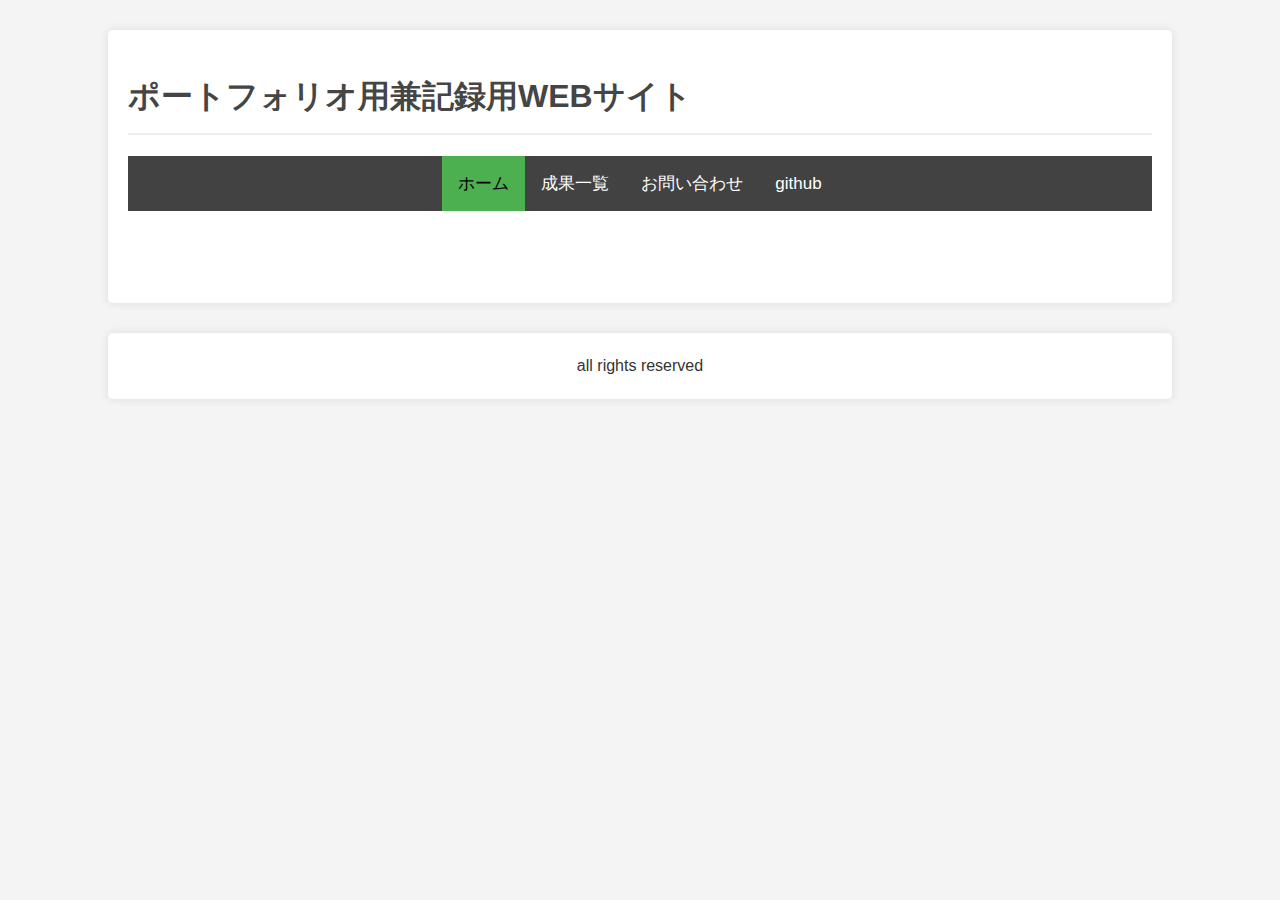
<file: public/index.html>
<!DOCTYPE html>
<html lang="ja">
<head>
    <meta charset="UTF-8">
    <meta name="viewport" content="width=device-width, initial-scale=1.0">
    <title>難解なウェブページ</title>
    <link rel="stylesheet" href="/src/styles/styles.css">
</head>
<body>
    <div class="container">
        <h1>ポートフォリオ用兼記録用WEBサイト</h1>
        <div class="topnav" id="myTopnav">
        <div class="center">
            <a href="index.html" class="active">ホーム</a>
            <a href="news.html">成果一覧</a>
            <a href="contact.html">お問い合わせ</a>
            <a href="https://github.com/waiorecchi">github</a>
            <a href="javascript:void(0);" class="icon" onclick="myFunction()">
            </a>
        </div>
          </div>
        <div class="normal">WELCOME TO MY PERSONAL PAGES</div> 
        </div>
    </div>
    <div class="container">
    <div class="center">
        all rights reserved
    </div>
    </div>
    <script src="/src/script.js"></script>
</body>
</html>
</file>
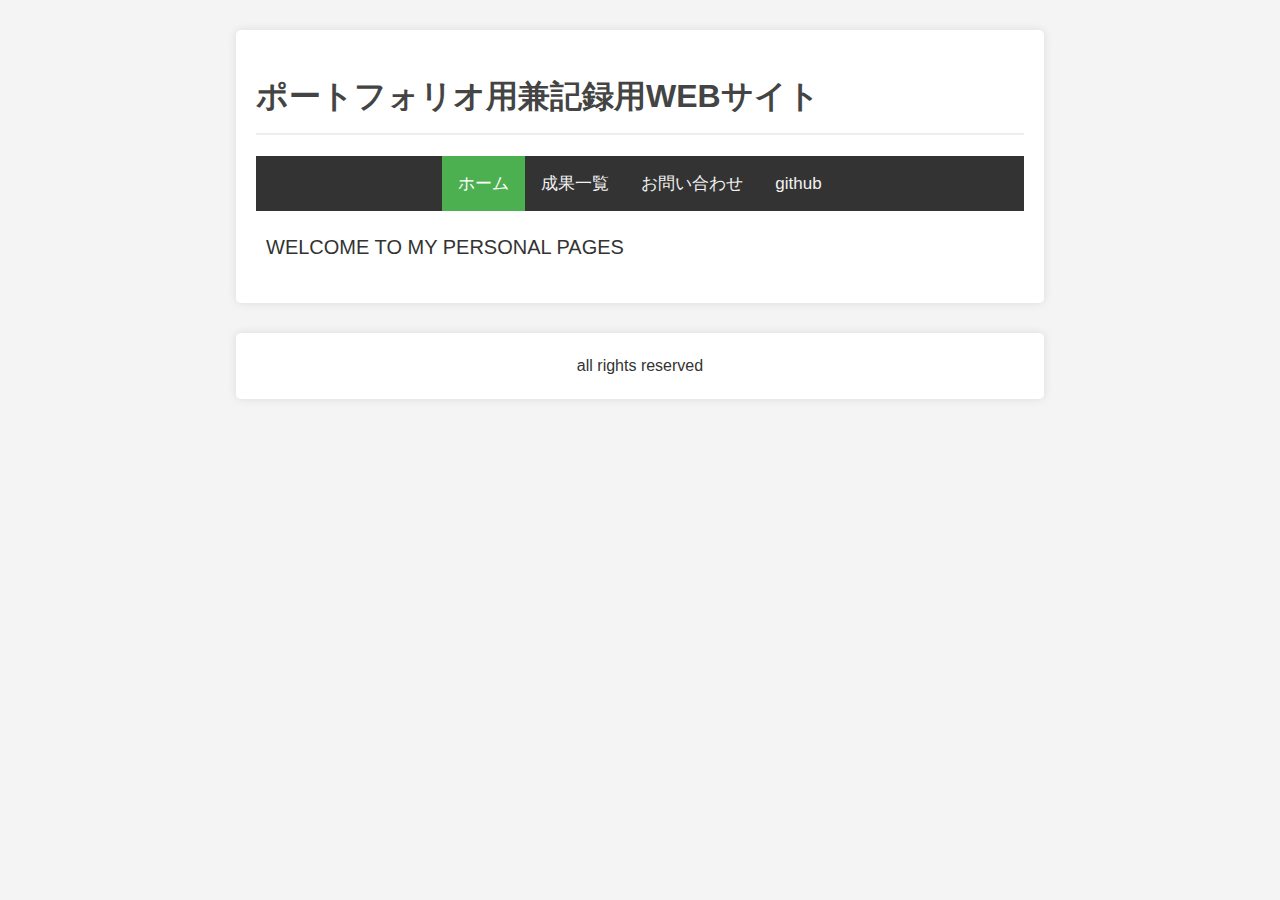
<file: web/index.html>
<!DOCTYPE html>
<html lang="ja">
<head>
    <meta charset="UTF-8">
    <meta name="viewport" content="width=device-width, initial-scale=1.0">
    <title>難解なウェブページ</title>
    <link rel="stylesheet" href="styles.css">
</head>
<body>
    <div class="container">
        <h1>ポートフォリオ用兼記録用WEBサイト</h1>
        <div class="topnav" id="myTopnav">
        <div class="center">
            <a href="index.html" class="active">ホーム</a>
            <a href="news.html">成果一覧</a>
            <a href="contact.html">お問い合わせ</a>
            <a href="https://github.com/waiorecchi">github</a>
            <a href="javascript:void(0);" class="icon" onclick="myFunction()">
            </a>
        </div>
          </div>
        <div class="normal">WELCOME TO MY PERSONAL PAGES</div> 
        </div>
    </div>
    <div class="container">
    <div class="center">
        all rights reserved
    </div>
    </div>
    <script src="script.js"></script>
</body>
</html>
</file>
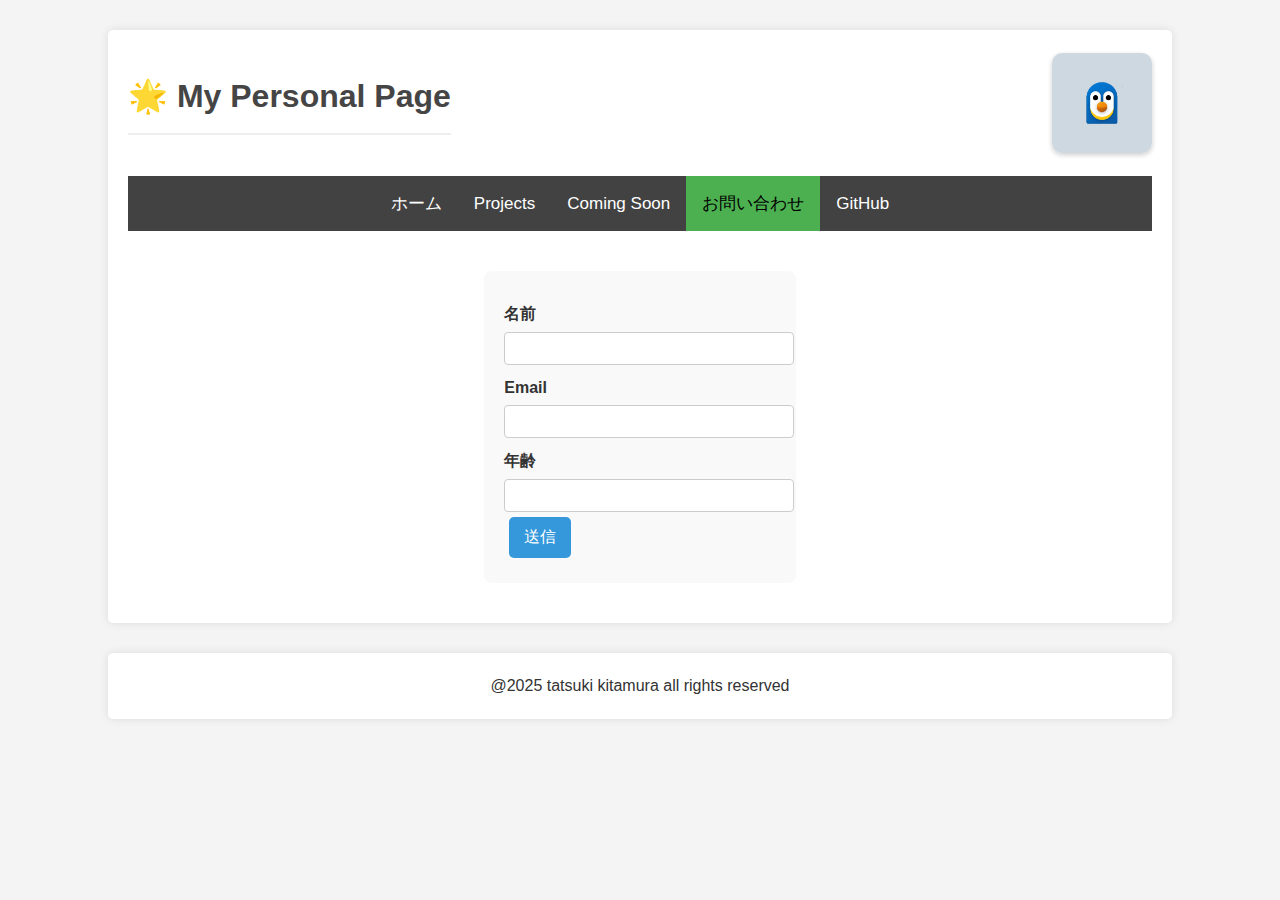
<file: contact.html>
<!DOCTYPE html>
<html lang="ja">
  <head>
    <meta charset="UTF-8" />
    <meta name="viewport" content="width=device-width, initial-scale=1.0" />
    <title>難解なウェブページ</title>
    <link rel="stylesheet" href="src/styles/styles.css" />
  </head>
  <body>
    <div class="container">
      <div class="header-container">
        <h1>🌟 My Personal Page</h1>
        <img src="src/img/test.jpg" alt="Test Image" class="top-right-image" />
      </div>
      <div class="topnav" id="myTopnav">
        <div class="center">
          <a href="index.html">ホーム</a>
          <a href="projects.html">Projects</a>
          <a href="news.html">Coming Soon</a>
          <a href="contact.html" class="active">お問い合わせ</a>
          <a href="https://github.com/waiorecchi">GitHub</a>
          <a href="javascript:void(0);" class="icon" onclick="myFunction()"
            >&#9776;</a
          >
          <a
            href="javascript:void(0);"
            class="close-icon"
            onclick="myFunction()"
            >✕</a
          >
        </div>
      </div>
      <div class="content">
        <form action="/submit" method="POST">
          <label for="name">名前</label>
          <input type="text" id="name" name="name" required />
          <label for="Email">Email</label>
          <input type="text" id="Email" name="Email" required />
          <label for="Age">年齢</label>
          <input type="text" id="Age" name="Age" required />

          <button type="submit">送信</button>
        </form>
      </div>
    </div>
    <div class="container">
      <div class="center">@2025 tatsuki kitamura all rights reserved</div>
    </div>
    <script src="src/script.js"></script>
  </body>
</html>
</file>
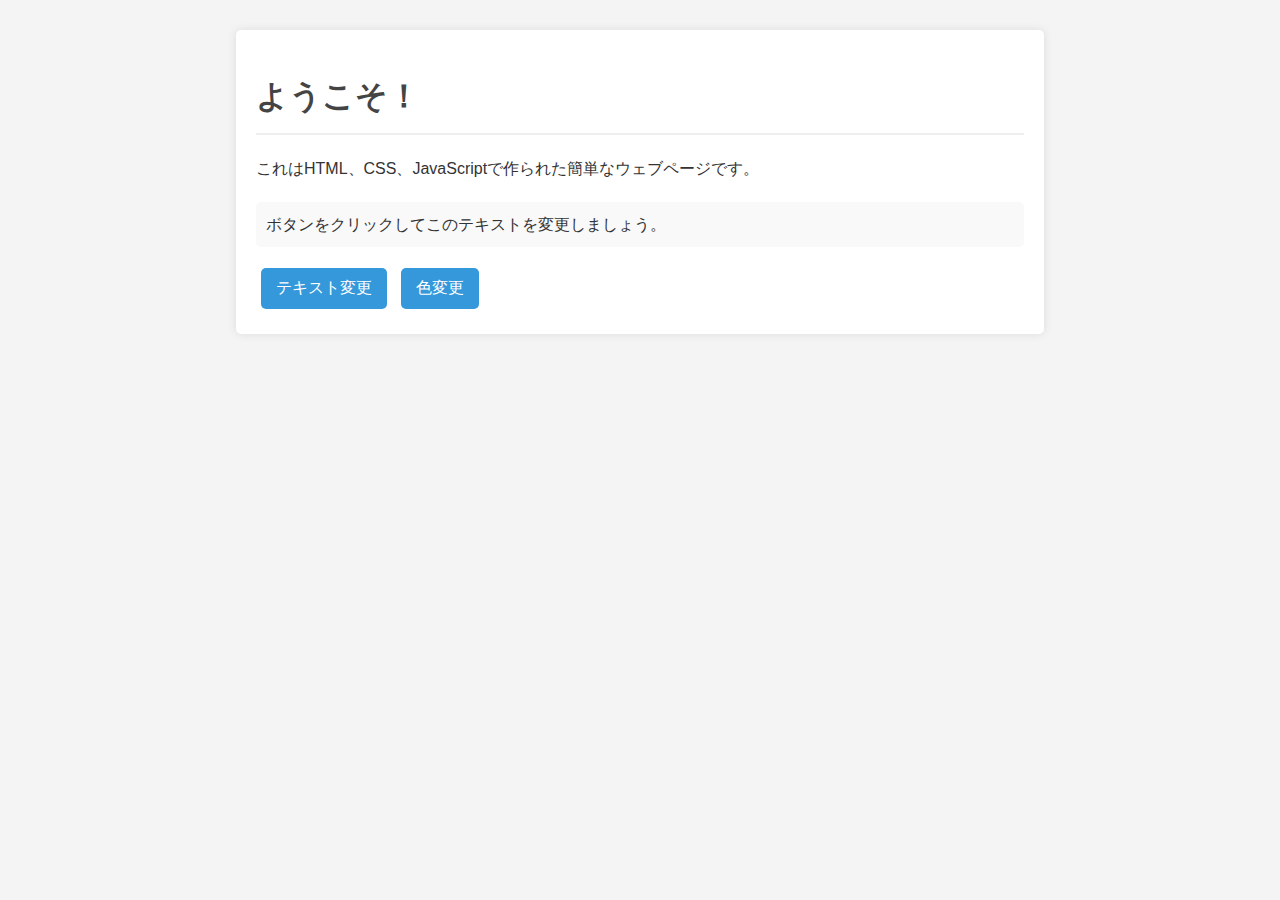
<file: deepseek_html_20250502_6dcbbb.html>
<!DOCTYPE html>
<html lang="ja">
<head>
    <meta charset="UTF-8">
    <meta name="viewport" content="width=device-width, initial-scale=1.0">
    <title>簡単なウェブページ</title>
    <link rel="stylesheet" href="styles.css">
</head>
<body>
    <div class="container">
        <h1>ようこそ！</h1>
        <p>これはHTML、CSS、JavaScriptで作られた簡単なウェブページです。</p>
        
        <div class="content">
            <p id="changeText">ボタンをクリックしてこのテキストを変更しましょう。</p>
            <button id="changeButton">テキスト変更</button>
            <button id="colorButton">色変更</button>
        </div>
    </div>

    <script src="script.js"></script>
</body>
</html>
</file>
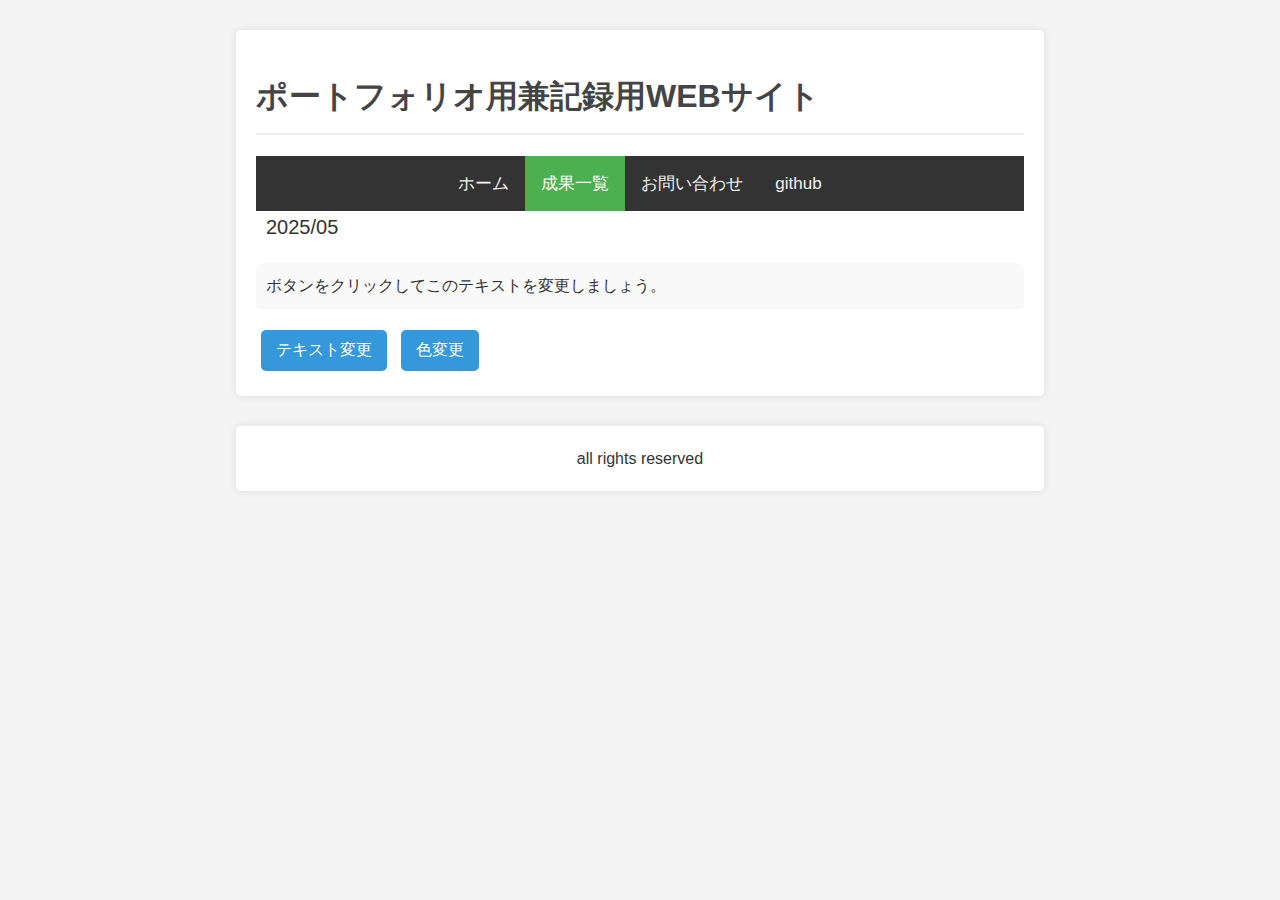
<file: news.html>
<!DOCTYPE html>
<html lang="ja">
<head>
    <meta charset="UTF-8">
    <meta name="viewport" content="width=device-width, initial-scale=1.0">
    <title>難解なウェブページ</title>
    <link rel="stylesheet" href="styles.css">
</head>
<body>
    <div class="container">
        <h1>ポートフォリオ用兼記録用WEBサイト</h1>
        <div class="topnav" id="myTopnav">
        <div class="center">
            <a href="index.html" >ホーム</a>
            <a href="news.html"class="active">成果一覧</a>
            <a href="contact.html">お問い合わせ</a>
            <a href="https://github.com/waiorecchi">github</a>
            <a href="javascript:void(0);" class="icon" onclick="myFunction()">
            </a>
        </div>
          </div>
        <element class="normal">2025/05</element> 
        
        <div class="content">
            <p id="changeText">ボタンをクリックしてこのテキストを変更しましょう。</p>
            <button id="changeButton">テキスト変更</button>
            <button id="colorButton">色変更</button>
        </div>
    </div>
    <div class="container">
    <div class="center">
        all rights reserved
    </div>
    </div>
    <script src="script.js"></script>
</body>
</html>
</file>
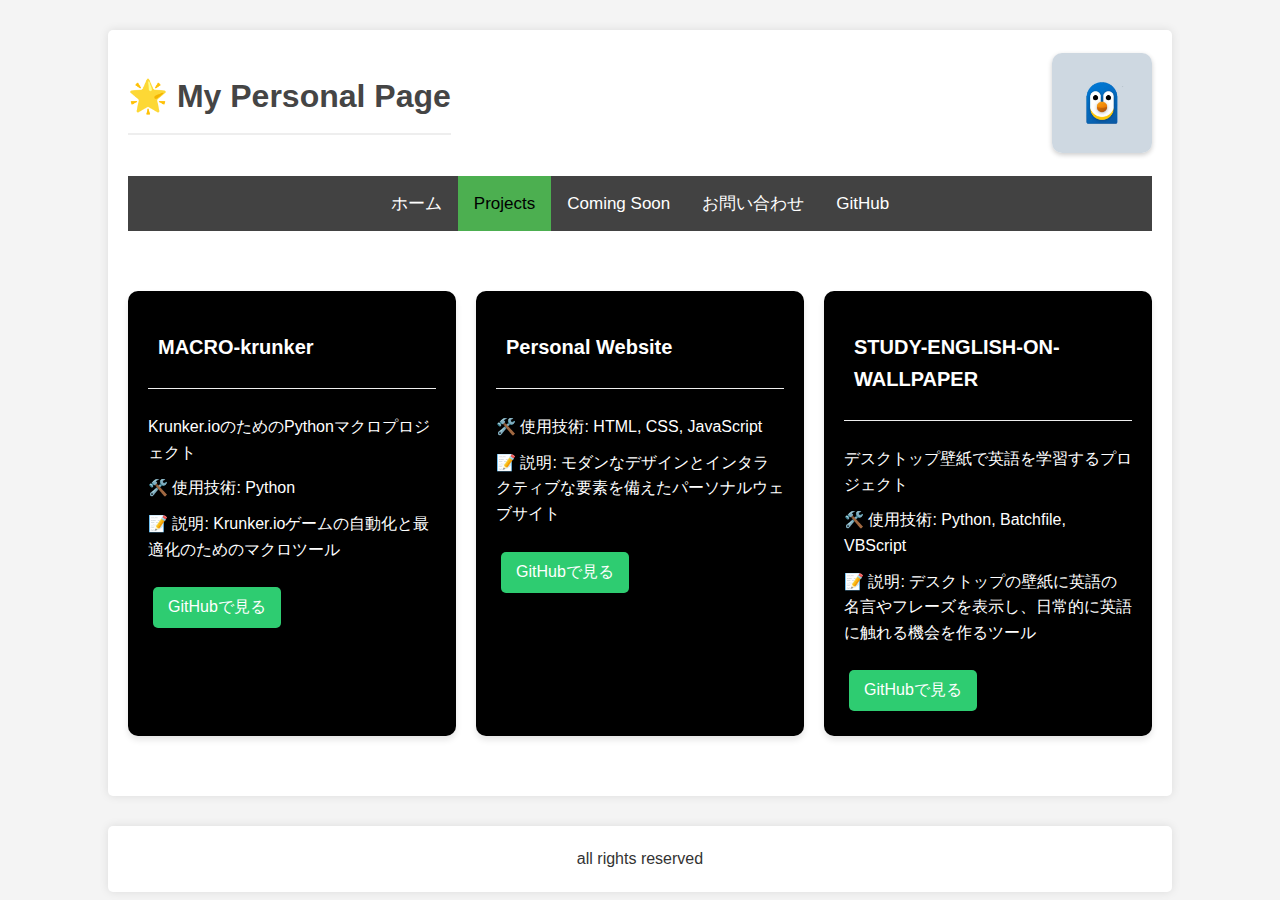
<file: projects.html>
<!DOCTYPE html>
<html lang="ja">
  <head>
    <meta charset="UTF-8" />
    <meta name="viewport" content="width=device-width, initial-scale=1.0" />
    <title>My Projects - wairecchi</title>
    <link rel="stylesheet" href="src/styles/styles.css" />
  </head>
  <body>
    <div class="container">
      <div class="header-container">
        <h1>🌟 My Personal Page</h1>
        <img src="src/img/test.jpg" alt="Test Image" class="top-right-image" />
      </div>
      <div class="topnav" id="myTopnav">
        <div class="center">
          <a href="index.html">ホーム</a>
          <a href="projects.html" class="active">Projects</a>
          <a href="news.html">Coming Soon</a>
          <a href="contact.html">お問い合わせ</a>
          <a href="https://github.com/waiorecchi">GitHub</a>
          <a href="javascript:void(0);" class="icon" onclick="myFunction()"
            >&#9776;</a
          >
          <a
            href="javascript:void(0);"
            class="close-icon"
            onclick="myFunction()"
            >✕</a
          >
        </div>
      </div>
      <div class="content">
        <div class="project-card">
          <h2 class="normal">MACRO-krunker</h2>
          <div class="project-details">
            <p>Krunker.ioのためのPythonマクロプロジェクト</p>
            <p>🛠️ 使用技術: Python</p>
            <p>📝 説明: Krunker.ioゲームの自動化と最適化のためのマクロツール</p>
            <a
              href="https://github.com/waiorecchi/MACRO-krunker"
              target="_blank"
            >
              <button>GitHubで見る</button>
            </a>
          </div>
        </div>

        <div class="project-card">
          <h2 class="normal">Personal Website</h2>
          <div class="project-details">
            <p>🛠️ 使用技術: HTML, CSS, JavaScript</p>
            <p>
              📝 説明:
              モダンなデザインとインタラクティブな要素を備えたパーソナルウェブサイト
            </p>
            <a
              href="https://github.com/waiorecchi/wairecchi.github.io"
              target="_blank"
            >
              <button>GitHubで見る</button>
            </a>
          </div>
        </div>

        <div class="project-card scroll-animate">
          <h2 class="normal">STUDY-ENGLISH-ON-WALLPAPER</h2>
          <div class="project-details">
            <p>デスクトップ壁紙で英語を学習するプロジェクト</p>
            <p>🛠️ 使用技術: Python, Batchfile, VBScript</p>
            <p>
              📝 説明:
              デスクトップの壁紙に英語の名言やフレーズを表示し、日常的に英語に触れる機会を作るツール
            </p>
            <a
              href="https://github.com/waiorecchi/STUDY-ENGLISH-ON-WALLPAPER"
              target="_blank"
            >
              <button>GitHubで見る</button>
            </a>
          </div>
        </div>
      </div>
    </div>
    <div class="container">
      <div class="center">all rights reserved</div>
    </div>
    <script src="src/script.js"></script>
  </body>
</html>
</file>
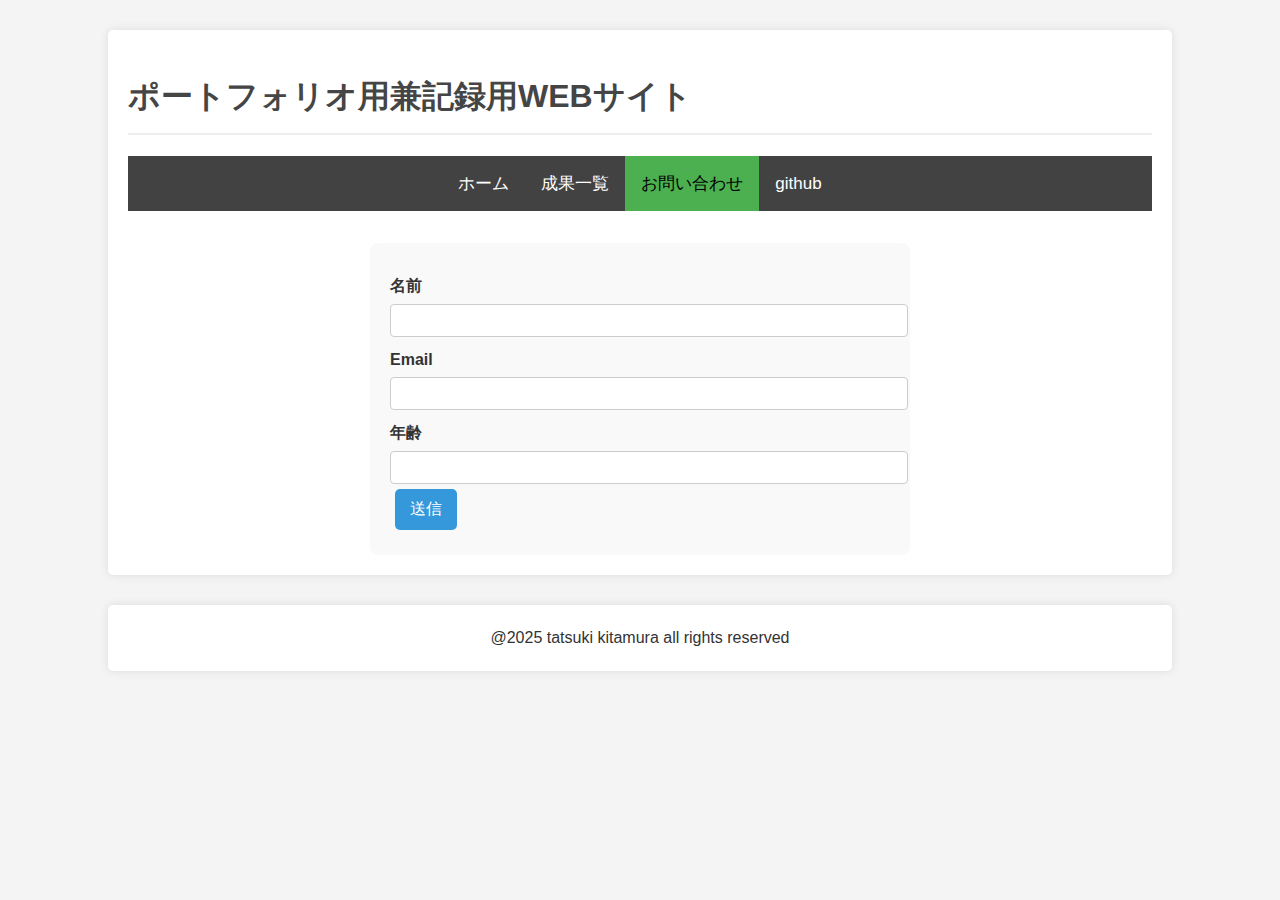
<file: public/contact.html>
<!DOCTYPE html>
<html lang="ja">
<head>
    <meta charset="UTF-8">
    <meta name="viewport" content="width=device-width, initial-scale=1.0">
    <title>難解なウェブページ</title>
    <link rel="stylesheet" href="/src/styles/styles.css">
</head>
<body>
    <div class="container">
        <h1>ポートフォリオ用兼記録用WEBサイト</h1>
        <div class="topnav" id="myTopnav">
        <div class="center">
            <a href="index.html">ホーム</a>
            <a href="news.html">成果一覧</a>
            <a href="contact.html"class="active">お問い合わせ</a>
            <a href="https://github.com/waiorecchi">github</a>
            <a href="javascript:void(0);" class="icon" onclick="myFunction()">
            </a>
        </div>
          </div>
        <element class="normal">2025/05</element> 
    <form action="/submit" method="POST">
        <label for="name">名前</label>
        <input type="text" id="name" name="name" required>
        <label for="Email">Email</label>
        <input type="text" id="Email" name="Email" required>
        <label for="Age">年齢</label>
        <input type="text" id="Age" name="Age" required>
        
        <button type="submit">送信</button>
    </form>



    </div>
    <div class="container">
    <div class="center">
        @2025 tatsuki kitamura all rights reserved
    </div>
    </div>
    <script src="/src/script.js"></script>
</body>
</html>
</file>
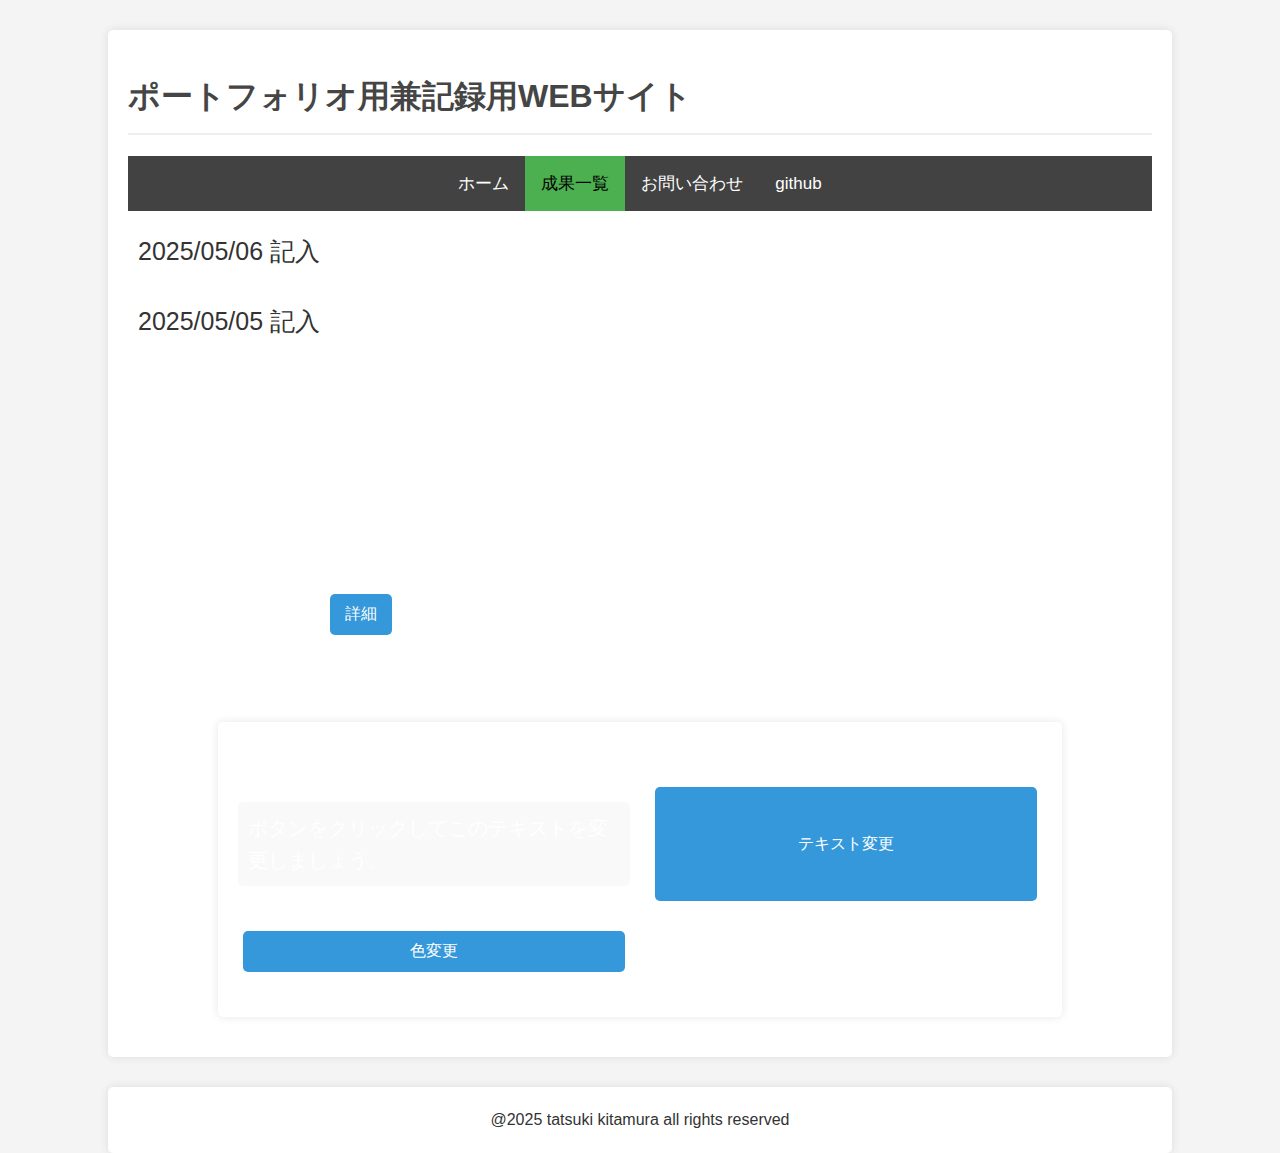
<file: public/news.html>
<!DOCTYPE html>
<html lang="ja">
<head>
    <meta charset="UTF-8">
    <meta name="viewport" content="width=device-width, initial-scale=1.0">
    <title>難解なウェブページ</title>
    <link rel="stylesheet" href="/src/styles/styles.css">
</head>
<body>
    <div class="container">
        <h1>ポートフォリオ用兼記録用WEBサイト</h1>
        <div class="topnav" id="myTopnav">
        <div class="center">
            <a href="index.html">ホーム</a>
            <a href="news.html"class="active">成果一覧</a>
            <a href="contact.html">お問い合わせ</a>
            <a href="https://github.com/waiorecchi">github</a>
            <a href="javascript:void(0);" class="icon" onclick="myFunction()"></a>
            </div>
        </div>
        <div class="large">2025/05/06 記入</div>

        <div class="large">2025/05/05 記入</div>
        <div class="normal">
           <p>場所:ドトール早稲田駅前店</p>
        <p>作業:このwebサイトの作成、progatepathの進行</p>
            今日から日記として書いていこう
          </div>
    <div class="normal">
    <p>2025/05</p> 
        <p></p>krunkerMACRO作成 <button id="urlButton">詳細</a></button>
    <p>↓これはdeepseekに書かせたやつ</p>
    <div class="container">
        <div class="content">
            <p id="changeText">ボタンをクリックしてこのテキストを変更しましょう。</p>
            <button id="changeButton">テキスト変更</button>
            <button id="colorButton">色変更</button>
        </div>
    </div>
    </div>  
    </div>
    <div class="container">
        <div class="center">
       @2025 tatsuki kitamura all rights reserved
        </div>
    </div>
    <script src="/src/script.js"></script>
</body>
</html>
</file>
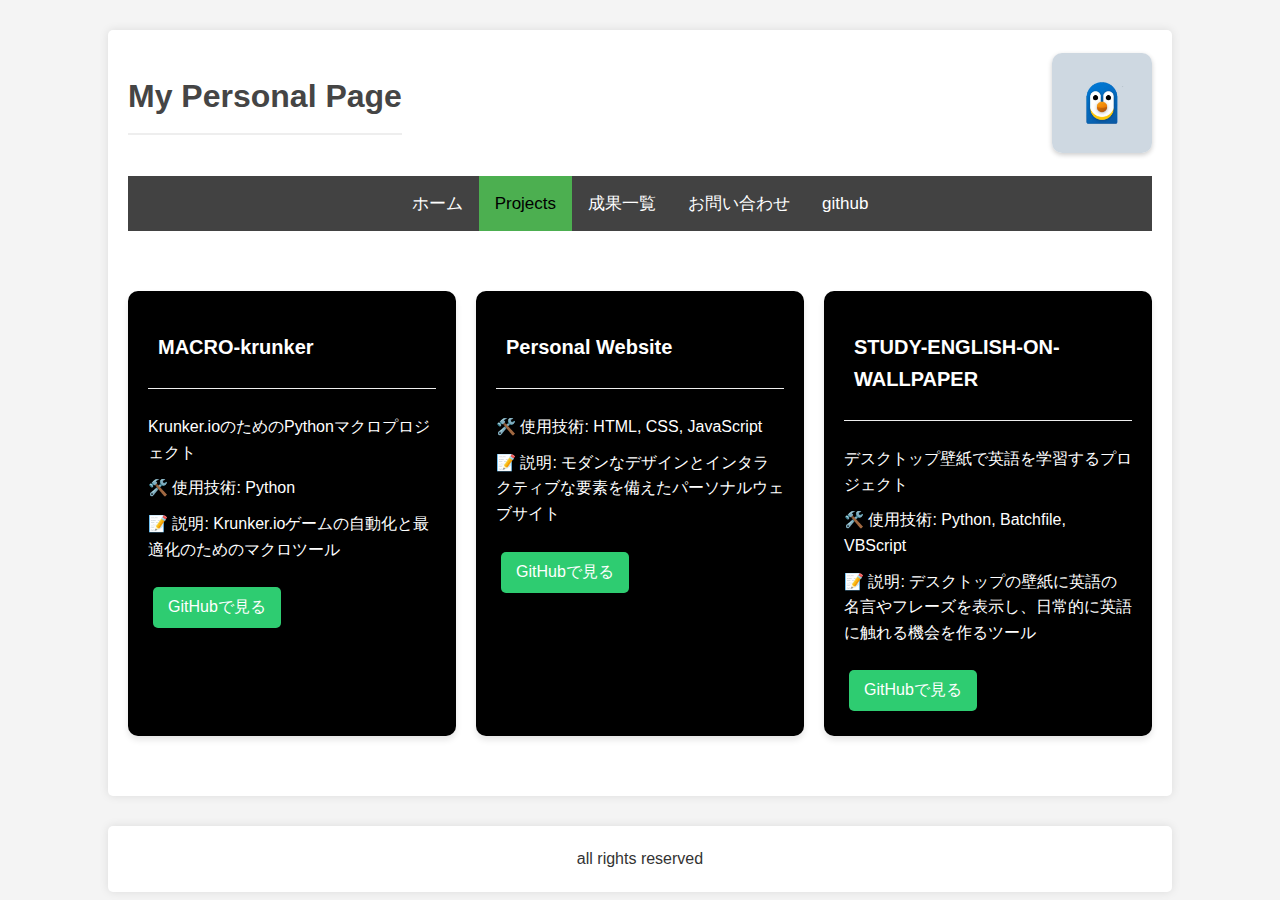
<file: public/projects.html>
<!DOCTYPE html>
<html lang="ja">
  <head>
    <meta charset="UTF-8" />
    <meta name="viewport" content="width=device-width, initial-scale=1.0" />
    <title>My Projects - wairecchi</title>
    <link rel="stylesheet" href="/src/styles/styles.css" />
  </head>
  <body>
    <div class="container">
      <div class="header-container">
        <h1>My Personal Page</h1>
        <img src="/src/img/test.jpg" alt="Test Image" class="top-right-image" />
      </div>
      <div class="topnav" id="myTopnav">
        <div class="center">
          <a href="/index.html">ホーム</a>
          <a href="projects.html" class="active">Projects</a>
          <a href="news.html">成果一覧</a>
          <a href="contact.html">お問い合わせ</a>
          <a href="https://github.com/waiorecchi">github</a>
          <a href="javascript:void(0);" class="icon" onclick="myFunction()"
            >&#9776;</a
          >
        </div>
      </div>
      <div class="content">
        <div class="project-card">
          <h2 class="normal">MACRO-krunker</h2>
          <div class="project-details">
            <p>Krunker.ioのためのPythonマクロプロジェクト</p>
            <p>🛠️ 使用技術: Python</p>
            <p>📝 説明: Krunker.ioゲームの自動化と最適化のためのマクロツール</p>
            <a
              href="https://github.com/waiorecchi/MACRO-krunker"
              target="_blank"
            >
              <button>GitHubで見る</button>
            </a>
          </div>
        </div>

        <div class="project-card">
          <h2 class="normal">Personal Website</h2>
          <div class="project-details">
            <p>🛠️ 使用技術: HTML, CSS, JavaScript</p>
            <p>
              📝 説明:
              モダンなデザインとインタラクティブな要素を備えたパーソナルウェブサイト
            </p>
            <a
              href="https://github.com/waiorecchi/wairecchi.github.io"
              target="_blank"
            >
              <button>GitHubで見る</button>
            </a>
          </div>
        </div>

        <div class="project-card scroll-animate">
          <h2 class="normal">STUDY-ENGLISH-ON-WALLPAPER</h2>
          <div class="project-details">
            <p>デスクトップ壁紙で英語を学習するプロジェクト</p>
            <p>🛠️ 使用技術: Python, Batchfile, VBScript</p>
            <p>
              📝 説明:
              デスクトップの壁紙に英語の名言やフレーズを表示し、日常的に英語に触れる機会を作るツール
            </p>
            <a
              href="https://github.com/waiorecchi/STUDY-ENGLISH-ON-WALLPAPER"
              target="_blank"
            >
              <button>GitHubで見る</button>
            </a>
          </div>
        </div>
      </div>
    </div>
    <div class="container">
      <div class="center">all rights reserved</div>
    </div>
    <script src="/src/script.js"></script>
  </body>
</html>
</file>
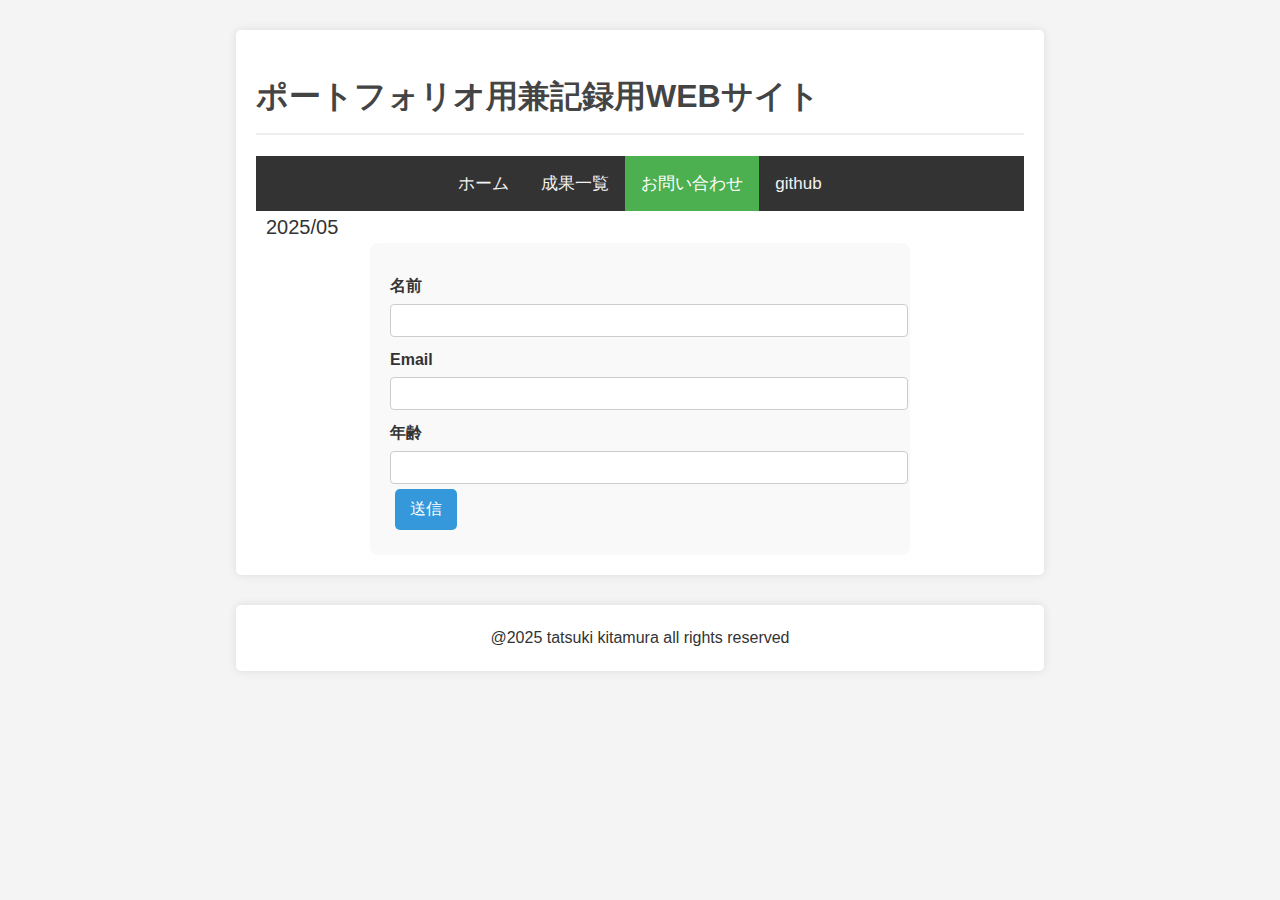
<file: web/contact.html>
<!DOCTYPE html>
<html lang="ja">
<head>
    <meta charset="UTF-8">
    <meta name="viewport" content="width=device-width, initial-scale=1.0">
    <title>難解なウェブページ</title>
    <link rel="stylesheet" href="styles.css">
</head>
<body>
    <div class="container">
        <h1>ポートフォリオ用兼記録用WEBサイト</h1>
        <div class="topnav" id="myTopnav">
        <div class="center">
            <a href="index.html">ホーム</a>
            <a href="news.html">成果一覧</a>
            <a href="contact.html"class="active">お問い合わせ</a>
            <a href="https://github.com/waiorecchi">github</a>
            <a href="javascript:void(0);" class="icon" onclick="myFunction()">
            </a>
        </div>
          </div>
        <element class="normal">2025/05</element> 
    <form action="/submit" method="POST">
        <label for="name">名前</label>
        <input type="text" id="name" name="name" required>
        <label for="Email">Email</label>
        <input type="text" id="Email" name="Email" required>
        <label for="Age">年齢</label>
        <input type="text" id="Age" name="Age" required>
        
        <button type="submit">送信</button>
    </form>



    </div>
    <div class="container">
    <div class="center">
        @2025 tatsuki kitamura all rights reserved
    </div>
    </div>
    <script src="script.js"></script>
</body>
</html>
</file>
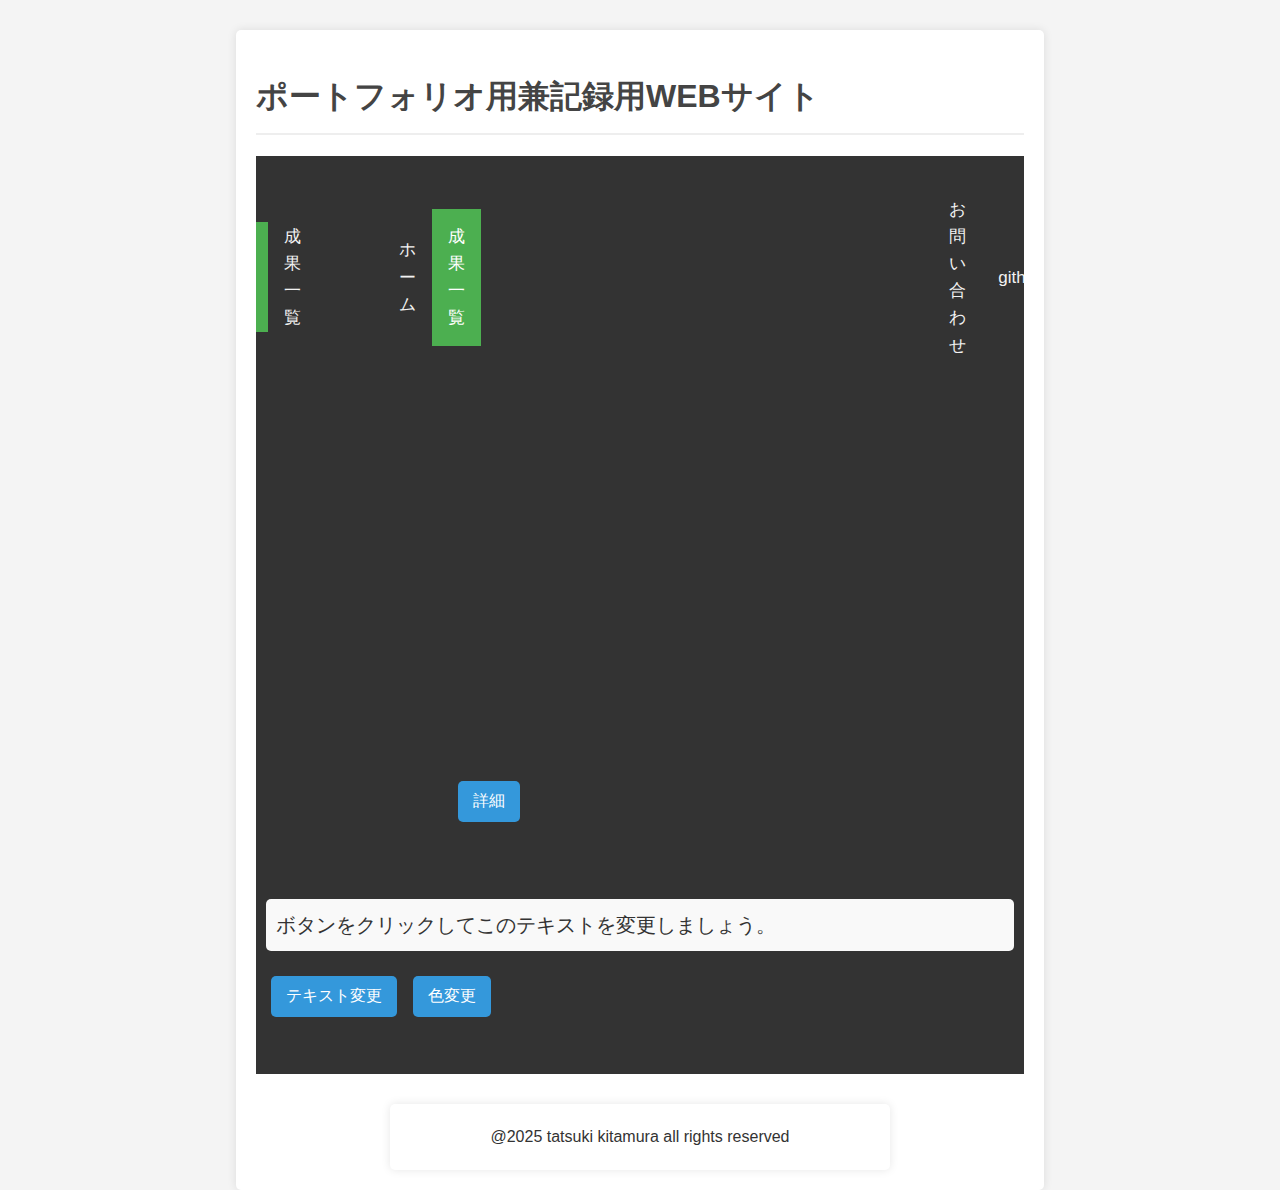
<file: web/news.html>
<!DOCTYPE html>
<html lang="ja">
<head>
    <meta charset="UTF-8">
    <meta name="viewport" content="width=device-width, initial-scale=1.0">
    <title>難解なウェブページ</title>
    <link rel="stylesheet" href="styles.css">
</head>
<body>
    <div class="container">
        <h1>ポートフォリオ用兼記録用WEBサイト</h1>
        <div class="topnav" id="myTopnav">
<<<<<<< HEAD:index.html
            <div class="center">
            <a href="index.html" class="active">ホーム</a>
            <a href="news.html">成果一覧</a>
=======
        <div class="center">
            <a href="index.html">ホーム</a>
            <a href="news.html"class="active">成果一覧</a>
>>>>>>> 92be323d914242246ffbb97a012128b78d94eaf6:web/news.html
            <a href="contact.html">お問い合わせ</a>
            <a href="https://github.com/waiorecchi">github</a>
            <a href="javascript:void(0);" class="icon" onclick="myFunction()"></a>
            </div>
        </div>
<<<<<<< HEAD:index.html
        <div class="large">2025/05/06 記入</div>

        <div class="large">2025/05/06 記入</div>
        <div class="normal">
           <p>場所:ドトール早稲田駅前店</p>
        <p>作業:このwebサイトの作成、progatepathの進行</p>
            今日から日記として書いていこう
=======
          </div>
    <div class="normal">
    <p>2025/05</p> 
        <p></p>krunkerMACRO作成 <button id="urlButton">詳細</a></button>
    <p>↓これはdeepseekに書かせたやつ</p>
        <div class="content">
            <p id="changeText">ボタンをクリックしてこのテキストを変更しましょう。</p>
            <button id="changeButton">テキスト変更</button>
            <button id="colorButton">色変更</button>
>>>>>>> 92be323d914242246ffbb97a012128b78d94eaf6:web/news.html
        </div>
    </div>  
    </div>
    <div class="container">
        <div class="center">
       @2025 tatsuki kitamura all rights reserved
        </div>
    </div>
    <script src="script.js"></script>
</body>
</html>
</file>
<file: src/styles/styles.css>
body {
  font-family: "Arial", sans-serif;
  line-height: 1.6;
  margin: 0;
  padding: 0;
  background-color: #f4f4f4;
  color: #333;
}
/*真ん中に寄せる*/
.center {
  display: flex;
  justify-content: center; /* 水平方向 */
  align-items: center;
}

form {
  max-width: 500px;
  margin: 0 auto;
  padding: 20px;
  background: #f9f9f9;
  border-radius: 8px;
}

label {
  display: block;
  margin-top: 10px;
  font-weight: bold;
}

input,
textarea,
select {
  width: 100%;
  padding: 8px;
  margin-top: 5px;
  border: 1px solid #ccc;
  border-radius: 4px;
}

.container {
  width: 80%;
  margin: 0 auto;
  padding: 20px;
  background: #fff;
  box-shadow: 0 0 10px rgba(0, 0, 0, 0.1);
  margin-top: 30px;
  border-radius: 5px;
  animation: fadeIn 0.8s ease-out;
}
.large {
  font-size: 25px;
  margin: 10px;
  padding-bottom: 10px;
  margin-top: 20px;
  transition: all 0.3s ease;
}

.normal {
  color: #ffffff;
  font-size: 20px;
  margin: 10px;
  padding-bottom: 10px;
  margin-top: 20px;
  transition: all 0.3s ease;
}

h1 {
  color: #454545;
  border-bottom: 2px solid #eee;
  padding-bottom: 10px;
}

.content {
  margin-top: 20px;
}

button {
  background: #3498db;
  color: white;
  border: none;
  padding: 10px 15px;
  margin: 5px;
  border-radius: 5px;
  cursor: pointer;
  font-size: 16px;
  transition: all 0.3s ease;
}

button:hover {
  background: #2980b9;
  transform: translateY(-2px);
  box-shadow: 0 5px 15px rgba(0, 0, 0, 0.2);
}

#changeText {
  padding: 10px;
  background: #f9f9f9;
  border-radius: 5px;
  transition: all 0.3s ease;
}

.topnav {
  overflow: hidden;
  background-color: #424242;
}

.topnav a {
  float: left;
  display: block;
  color: #ffffff;
  text-align: center;
  padding: 14px 16px;
  text-decoration: none;
  font-size: 17px;
  transition: all 0.3s ease;
  position: relative;
}

.topnav a::after {
  content: "";
  position: absolute;
  width: 0;
  height: 2px;
  bottom: 0;
  left: 50%;
  background-color: #4caf50;
  transition: all 0.3s ease;
}

.topnav a:hover::after {
  width: 100%;
  left: 0;
}

.topnav a.active {
  background-color: #4caf50;
  color: rgb(0, 0, 0);
}

/* ハンバーガーメニューのスタイル */
.topnav .icon {
  display: none;
  float: right;
  cursor: pointer;
  padding: 14px 16px;
  color: #ffffff;
  font-size: 24px;
}

.topnav .close-icon {
  display: none;
  color: #ffffff;
  font-size: 24px;
  cursor: pointer;
  padding: 15px 16px;
  border-top: 1px solid #555555;
  width: 100%;
  text-align: center;
  box-sizing: border-box;
}

@media screen and (max-width: 600px) {
  /* Initially hide all nav links in .center, only icon should be visible via later .icon rule */
  .topnav .center a:not(.icon) {
    display: none;
  }

  .topnav a.icon {
    /* This rule was already present and correct for showing the icon */
    display: block;
    /* float: right; is part of the default .topnav .icon style if defined outside media query, or can be added here */
  }

  .topnav.responsive {
    position: fixed;
    top: 0;
    left: 0;
    width: 100%;
    height: 100%;
    background-color: #3a3a3a;
    z-index: 1000;
    overflow-y: auto;
  }

  .topnav.responsive .center {
    display: flex;
    flex-direction: column;
    align-items: stretch;
    justify-content: flex-start;
    height: 100%;
    /* padding-top: 70px; Adjusted - icon is part of flex flow now if not absolutely positioned */
    box-sizing: border-box;
    overflow-y: auto;
    padding-top: 20px; /* General padding at the top of the menu */
  }

  .topnav.responsive .icon {
    /* This is the close icon */
    order: -2; /* Ensure it's visually at the very top OR handle with absolute positioning */
    /* Using absolute positioning as before is likely better for a dedicated close button */
    position: absolute; /* Keep it absolute for precise placement */
    right: 15px;
    top: 15px;
    font-size: 28px;
    padding: 10px;
    border-bottom: none;
    width: auto;
    color: #ffffff;
    text-decoration: none;
    z-index: 1001; /* Above other content in the overlay */
  }

  .topnav.responsive .center a {
    display: block;
    text-align: center;
    padding: 15px 16px;
    color: #ffffff;
    text-decoration: none;
    border-bottom: 1px solid #555555;
    box-sizing: border-box;
  }

  .topnav.responsive .center a.icon {
    /* Reset specific styles for the icon if it's part of .center a general styling */
    border-bottom: none; /* Handled by .topnav.responsive .icon specific rule */
    /* Icon specific positioning and look is handled by .topnav.responsive .icon */
    /* If icon is truly part of .center a flow and not absolute, it needs different handling */
    /* Given previous structure, icon is an 'a' tag within .center. */
    /* If it's to be treated as a close button separate from link list, it needs distinct styling like position:absolute */
    /* The .topnav.responsive .icon rule above should handle this if the icon is class="icon" */
    /* Let's ensure the generic '.topnav.responsive .center a' doesn't override the icon too much */
    /* The more specific '.topnav.responsive .icon' will win for most properties */
    display: none; /* Hide the original icon link if we are using the absolutely positioned one as the close button */
  }

  .topnav.responsive .center a.active {
    /* Active link as header */
    order: -1; /* Place it before other non-icon links */
    font-size: 1.6em;
    font-weight: bold;
    color: #ffffff; /* Highlight active link color */
    padding-top: 30px; /* More space above active link */
    padding-bottom: 20px;
    margin-bottom: 15px; /* Space below active link header */
    border-bottom: none; /* No border for the header-like active link */
  }

  .topnav.responsive .center a:not(.active):not(.icon) {
    /* Regular links */
    /* padding, color, text-decoration, border-bottom are set by .topnav.responsive .center a */
    /* No specific overrides needed here unless to change something from the general .center a style */
  }

  .topnav.responsive .center a:not(.icon):hover {
    background-color: #555555;
  }

  .topnav.responsive .center a.active:hover {
    /* Prevent hover on active if it's a header */
    background-color: transparent; /* Or same as its background */
  }

  .topnav .icon {
    display: block;
  }

  .topnav.responsive .close-icon {
    display: block;
    order: 999; /* メニューの最後に配置 */
  }

  .topnav.responsive .icon {
    display: none;
  }
}
/*ここまで*/

/* アニメーションの基本設定 */
@keyframes fadeIn {
  from {
    opacity: 0;
    transform: translateY(20px);
  }
  to {
    opacity: 1;
    transform: translateY(0);
  }
}

@keyframes slideIn {
  from {
    transform: translateX(-100%);
  }
  to {
    transform: translateX(0);
  }
}

.large:hover,
.normal:hover {
  transform: scale(1.05);
  color: #3498db;
}

/* スクロールアニメーション用のクラス */

.scroll-animate.visible {
  opacity: 1;
  transform: translateY(0);
}

/* フォーム要素のアニメーション */
input,
textarea,
select {
  transition: all 0.3s ease;
}

input:focus,
textarea:focus,
select:focus {
  transform: scale(1.02);
  box-shadow: 0 0 10px rgb(255, 255, 255);
  outline: none;
  border-color: #3498db;
}

/* プロジェクトカードのスタイル */
.project-card {
  background: #000000;
  border-radius: 10px;
  padding: 20px;
  margin: 20px 0;
  box-shadow: 0 4px 6px rgba(0, 0, 0, 0.1);
  transition: all 0.3s ease;
}

.project-card:hover {
  transform: translateY(-5px);
  box-shadow: 0 8px 15px rgba(0, 0, 0, 0.2);
}

.project-details {
  margin-top: 15px;
  padding-top: 15px;
  border-top: 1px solid #eee;
}

.project-details p {
  margin: 10px 0;
  color: #ffffff;
}

.project-card button {
  margin-top: 15px;
  background: #2ecc71;
}

.project-card button:hover {
  background: #27ae60;
}

/* プロジェクトページのレイアウト調整 */
.content {
  display: grid;
  grid-template-columns: repeat(auto-fit, minmax(300px, 1fr));
  gap: 20px;
  padding: 20px 0;
}

@media screen and (max-width: 768px) {
  .content {
    grid-template-columns: 1fr;
  }
}

/* ヘッダーコンテナのスタイル */
.header-container {
  position: relative;
  display: flex;
  justify-content: space-between;
  align-items: center;
  margin-bottom: 20px;
}

/* 右上の画像スタイル */
.top-right-image {
  width: 100px;
  height: 100px;
  object-fit: cover;
  border-radius: 10px;
  box-shadow: 0 2px 5px rgba(0, 0, 0, 0.2);
}

@media screen and (max-width: 600px) {
  .top-right-image {
    display: none; /* スマホ版では非表示にする */
    /* 元の position, top, right は display:none により不要になる */
  }

  .header-container {
    flex-direction: column;
    align-items: flex-start;
  }
}

/* Added from index.html */
.profile-container {
  background-color: white;
  padding: 30px;
  border-radius: 10px;
  box-shadow: 0 2px 5px rgba(0, 0, 0, 0.1);
  margin: 20px auto;
  max-width: 800px;
}
.profile-section {
  margin: 20px 0;
}
.profile-section h2 {
  color: #444;
  font-size: 1.2em;
  margin-bottom: 10px;
}
.profile-section p {
  margin: 5px 0;
  color: #666;
}
.skills {
  display: flex;
  flex-wrap: wrap;
  gap: 10px;
}
.skill-tag {
  background-color: #e1f5fe;
  padding: 5px 10px;
  border-radius: 15px;
  font-size: 0.9em;
}
</file>
<file: web/styles.css>
body {
    font-family: 'Arial', sans-serif;
    line-height: 1.6;
    margin: 0;
    padding: 0;
    background-color: #f4f4f4;
    color: #333;
}
/*真ん中に寄せる*/
.center {
        display: flex;
        justify-content: center; /* 水平方向 */
        align-items: center;   
}

form {
    max-width: 500px;
    margin: 0 auto;
    padding: 20px;
    background: #f9f9f9;
    border-radius: 8px;
  }
  
  label {
    display: block;
    margin-top: 10px;
    font-weight: bold;
  }
  
  input, textarea, select {
    width: 100%;
    padding: 8px;
    margin-top: 5px;
    border: 1px solid #ccc;
    border-radius: 4px;
  }

.container {
    width: 60%;
    margin: 0 auto;
    padding: 20px;
    background: #fff;
    box-shadow: 0 0 10px rgba(0, 0, 0, 0.1);
    margin-top: 30px;
    border-radius: 5px;
}
.large {
    font-size: 25px;
    margin: 10px;
    padding-bottom:10px;
    margin-top:20px;
}

.normal {
    font-size: 20px;
    margin: 10px;
    padding-bottom:10px;
    margin-top:20px;
}

h1 {
    color: #444;
    border-bottom: 2px solid #eee;
    padding-bottom: 10px;
}

.content {
    margin-top: 20px;
}

button {
    background: #3498db;
    color: white;
    border: none;
    padding: 10px 15px;
    margin: 5px;
    border-radius: 5px;
    cursor: pointer;
    font-size: 16px;
}

button:hover {
    background: #2980b9;
}

#changeText {
    padding: 10px;
    background: #f9f9f9;
    border-radius: 5px;
    transition: all 0.3s ease;
}

.topnav {
    overflow: hidden;
    background-color: #333;
  }
  
 .topnav a {
    float: left;
    display: block;
    color: #f2f2f2;
    text-align: center;
    padding: 14px 16px;
    text-decoration: none;
    font-size: 17px;
}
  
.topnav a:hover {
    background-color: #ddd;
    color: black;
  }
  
.topnav a.active {
    background-color: #4CAF50;
    color: white;
  }
  
.topnav .icon {
    display: none;
  }
/*この先mobile用ソース*/
@media screen and (max-width: 600px) {
    .topnav a:not(:first-child) {display: none;}
    .topnav a.icon {
      float: right;
      display: block;
    }
}
  
@media screen and (max-width: 600px) {
    .topnav.responsive {position: relative;}
    .topnav.responsive .icon {
      position: absolute;
      right: 0;
      top: 0;
}.topnav.responsive a {
      float: none;
      display: block;
      text-align: left;
    }
}
/*ここまで*/
</file>
<file: styles.css>
body {
    font-family: 'Arial', sans-serif;
    line-height: 1.6;
    margin: 0;
    padding: 0;
    background-color: #f4f4f4;
    color: #333;
}
/*真ん中に寄せる*/
.center {
        display: flex;
        justify-content: center; /* 水平方向 */
        align-items: center;   
}

form {
    max-width: 500px;
    margin: 0 auto;
    padding: 20px;
    background: #f9f9f9;
    border-radius: 8px;
  }
  
  label {
    display: block;
    margin-top: 10px;
    font-weight: bold;
  }
  
  input, textarea, select {
    width: 100%;
    padding: 8px;
    margin-top: 5px;
    border: 1px solid #ccc;
    border-radius: 4px;
  }

.container {
    width: 60%;
    margin: 0 auto;
    padding: 20px;
    background: #fff;
    box-shadow: 0 0 10px rgba(0, 0, 0, 0.1);
    margin-top: 30px;
    border-radius: 5px;
}
.large {
    font-size: 25px;
    margin: 10px;
    padding-bottom:10px;
    margin-top:20px;
}

.normal {
    font-size: 20px;
    margin: 10px;
    padding-bottom:10px;
    margin-top:20px;
}

h1 {
    color: #444;
    border-bottom: 2px solid #eee;
    padding-bottom: 10px;
}

.content {
    margin-top: 20px;
}

button {
    background: #3498db;
    color: white;
    border: none;
    padding: 10px 15px;
    margin: 5px;
    border-radius: 5px;
    cursor: pointer;
    font-size: 16px;
}

button:hover {
    background: #2980b9;
}

#changeText {
    padding: 10px;
    background: #f9f9f9;
    border-radius: 5px;
    transition: all 0.3s ease;
}

.topnav {
    overflow: hidden;
    background-color: #333;
  }
  
 .topnav a {
    float: left;
    display: block;
    color: #f2f2f2;
    text-align: center;
    padding: 14px 16px;
    text-decoration: none;
    font-size: 17px;
}
  
.topnav a:hover {
    background-color: #ddd;
    color: black;
  }
  
.topnav a.active {
    background-color: #4CAF50;
    color: white;
  }
  
.topnav .icon {
    display: none;
  }
/*この先mobile用ソース*/
@media screen and (max-width: 600px) {
    .topnav a:not(:first-child) {display: none;}
    .topnav a.icon {
      float: right;
      display: block;
    }
}
  
@media screen and (max-width: 600px) {
    .topnav.responsive {position: relative;}
    .topnav.responsive .icon {
      position: absolute;
      right: 0;
      top: 0;
}.topnav.responsive a {
      float: none;
      display: block;
      text-align: left;
    }
}
/*ここまで*/
</file>
